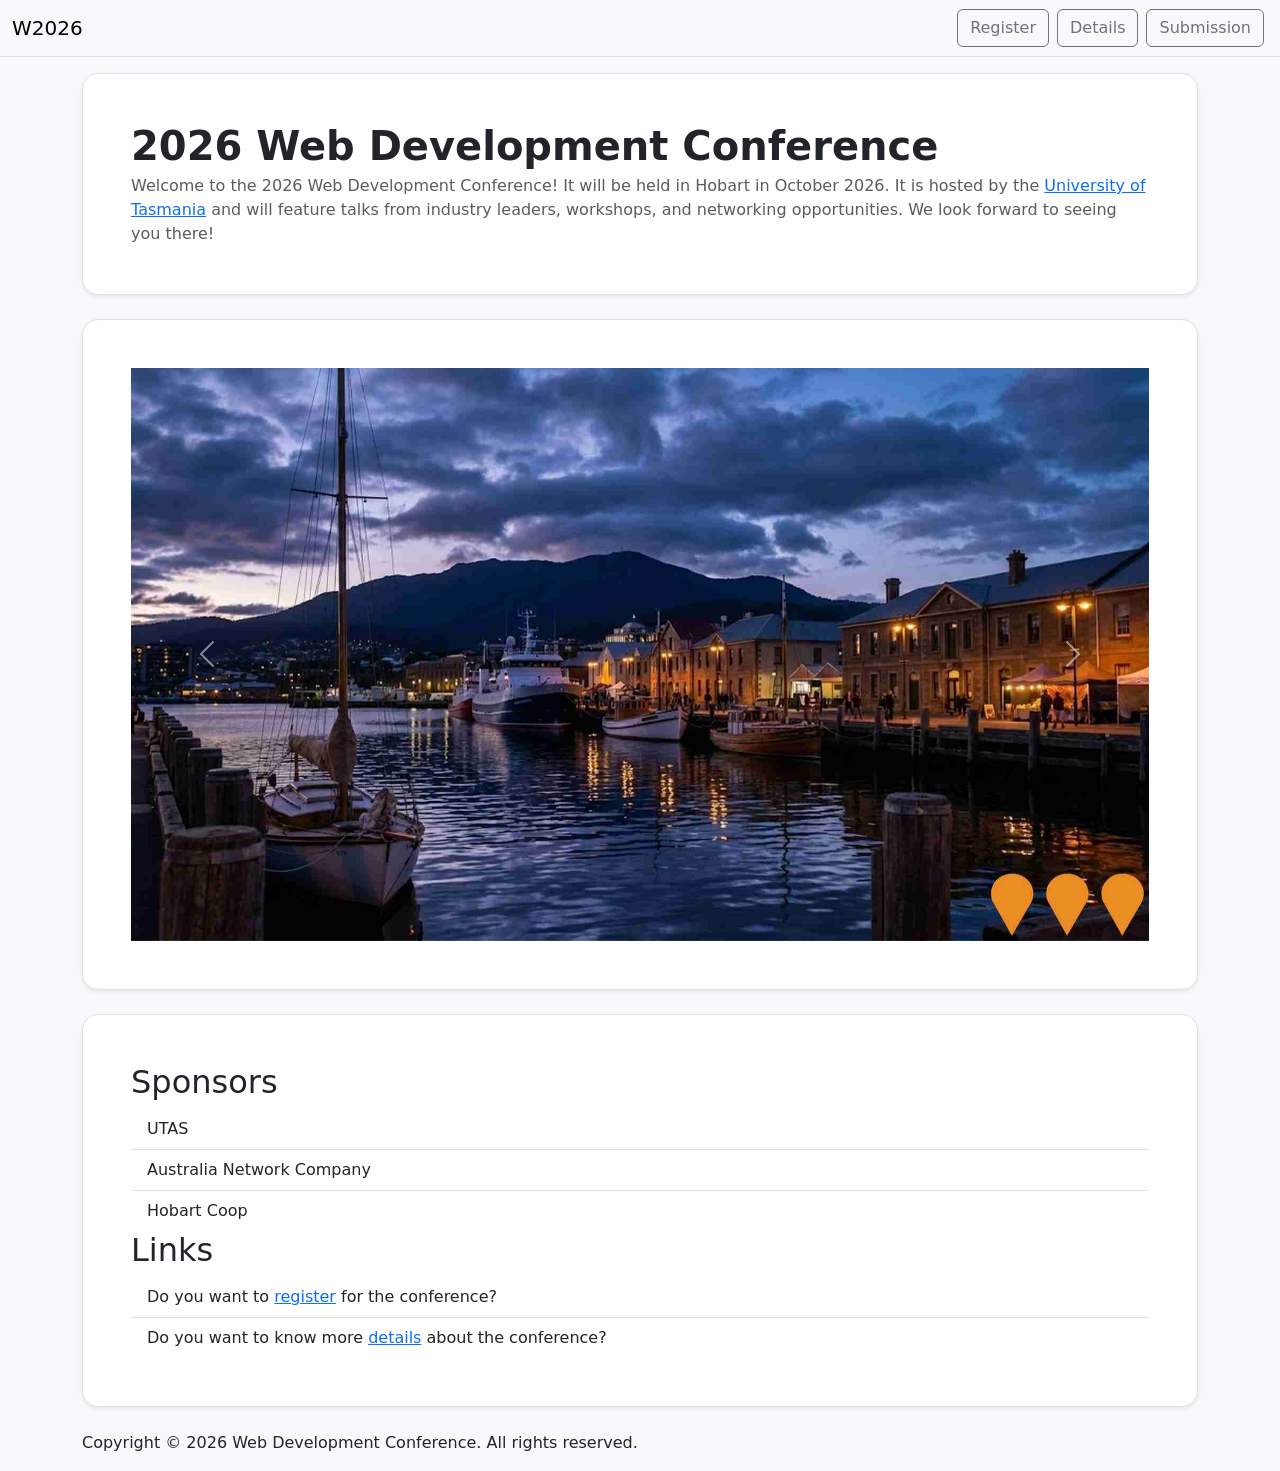
<file: index.html>
<!DOCTYPE html>
<html lang="en">
<head>
    <meta charset="UTF-8">
    <title>KIT502 Tutorial 1</title>
    <link href="https://cdn.jsdelivr.net/npm/bootstrap@5.3.8/dist/css/bootstrap.min.css" rel="stylesheet" integrity="sha384-sRIl4kxILFvY47J16cr9ZwB07vP4J8+LH7qKQnuqkuIAvNWLzeN8tE5YBujZqJLB" crossorigin="anonymous">
    <link rel="stylesheet" href="style.css">
</head>
<body class="bg-light">
    <nav class="navbar border-bottom">
        <div class="container-fluid">
            <a class="navbar-brand" href="index.html">W2026</a>

            <ul class="navbar-nav flex-row">
                <li class="nav-item mx-1">
                    <a class="btn btn-outline-secondary" href="register.html" role="button">Register</a>
                </li>
                <li class="nav-item mx-1">
                    <a class="btn btn-outline-secondary" href="details.html" role="button">Details</a>
                </li>
                  <li class="nav-item mx-1">
                    <a class="btn btn-outline-secondary" href="manage_submission.html" role="button">Submission</a>
                </li>
            </ul>
        </div>
    </nav>

    <main class="container my-3 content_wrapper">
    <!-- Page header -->
    <div class="p-4 p-md-5 bg-white border rounded-4 shadow-sm mb-4">
        <h1 class="fw-bold text-forest mb-1">2026 Web Development Conference</h1>
        <p class="text-muted mb-0">
        Welcome to the 2026 Web Development Conference! It will be held in Hobart in October 2026.
                It is hosted by the <a href="https://www.utas.edu.au/">University of Tasmania</a> and will feature talks from industry leaders, 
                workshops, and networking opportunities. We look forward to seeing you there!
        </p>
    </div>

    <div class="p-4 p-md-5 bg-white border rounded-4 shadow-sm mb-4">
        <div id="carouselExample" class="carousel slide">
            <div class="carousel-inner">
                <div class="carousel-item active">
                <img src="pr_903.jpg" class="d-block w-100" alt="harbour_sunset">
                </div>
                <div class="carousel-item">
                <img src="136474-56-header.jpg" class="d-block w-100" alt="harbour_evening">
                </div>
            </div>
            <button class="carousel-control-prev" type="button" data-bs-target="#carouselExample" data-bs-slide="prev">
                <span class="carousel-control-prev-icon" aria-hidden="true"></span>
                <span class="visually-hidden">Previous</span>
            </button>
            <button class="carousel-control-next" type="button" data-bs-target="#carouselExample" data-bs-slide="next">
                <span class="carousel-control-next-icon" aria-hidden="true"></span>
                <span class="visually-hidden">Next</span>
            </button>
        </div>
    </div>

    <div class="p-4 p-md-5 bg-white border rounded-4 shadow-sm mb-4">
        <h2>Sponsors</h2>
        <ul class="list-group list-group-flush">
            <li class="list-group-item">UTAS</li>
            <li class="list-group-item">Australia Network Company</li>
            <li class="list-group-item">Hobart Coop</li>
        </ul>

        <h2>Links</h2> 
        <ul class="list-group list-group-flush">
            <li class="list-group-item">Do you want to <a href="register.html">register</a> for the conference?</li>
            <li class="list-group-item">Do you want to know more <a href="details.html">details</a> about the conference?</li>
        </ul>
    </div>



    <section id="footer">
        <p>Copyright &copy; 2026 Web Development Conference. All rights reserved.</p>
    </section>
    
    </main>
    <script src="https://cdn.jsdelivr.net/npm/bootstrap@5.3.8/dist/js/bootstrap.bundle.min.js" integrity="sha384-FKyoEForCGlyvwx9Hj09JcYn3nv7wiPVlz7YYwJrWVcXK/BmnVDxM+D2scQbITxI" crossorigin="anonymous"></script>
 
</html>
</file>
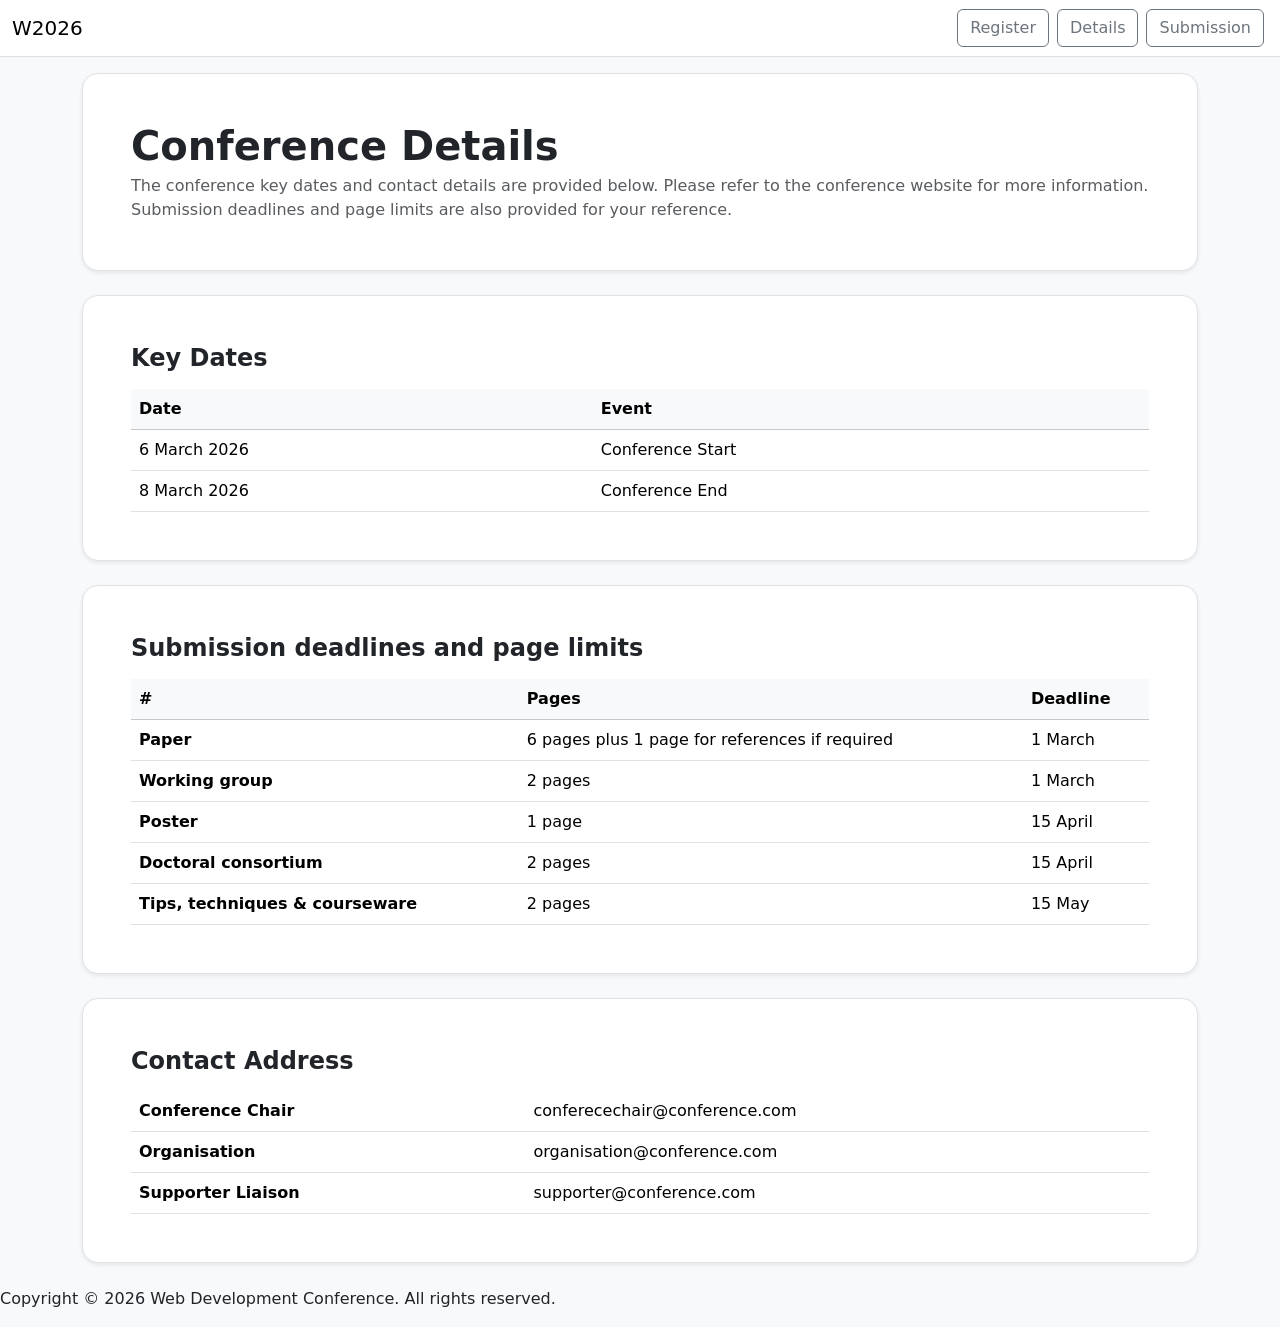
<file: details.html>
<!DOCTYPE html>
<html lang="en">
  <head>
    <meta charset="UTF-8" />
    <meta name="viewport" content="width=device-width, initial-scale=1.0" />
    <title>Document</title>
    <link
      href="https://cdn.jsdelivr.net/npm/bootstrap@5.3.8/dist/css/bootstrap.min.css"
      rel="stylesheet"
      integrity="sha384-sRIl4kxILFvY47J16cr9ZwB07vP4J8+LH7qKQnuqkuIAvNWLzeN8tE5YBujZqJLB"
      crossorigin="anonymous"
    />
  </head>
  <body class="bg-light">
    <nav class="navbar border-bottom bg-white">
      <div class="container-fluid">
        <a class="navbar-brand" href="index.html">W2026</a>

        <ul class="navbar-nav flex-row">
          <li class="nav-item mx-1">
            <a class="btn btn-outline-secondary" href="register.html" role="button">Register</a>
          </li>
          <li class="nav-item mx-1">
            <a class="btn btn-outline-secondary" href="details.html" role="button">Details</a>
          </li>
          <li class="nav-item mx-1">
            <a class="btn btn-outline-secondary" href="manage_submission.html" role="button">
              Submission
            </a>
          </li>
        </ul>
      </div>
    </nav>

    <main class="container my-3">
      <!-- Page header -->
      <div class="p-4 p-md-5 bg-white border rounded-4 shadow-sm mb-4">
        <h1 class="fw-bold text-forest mb-1">Conference Details</h1>
        <p class="text-muted mb-0">
          The conference key dates and contact details are provided below. Please refer to the
          conference website for more information. Submission deadlines and page limits are also
          provided for your reference.
        </p>
      </div>

      <div class="p-4 p-md-5 bg-white border rounded-4 shadow-sm mb-4">
        <div class="d-flex align-items-center justify-content-between flex-wrap gap-2 mb-3">
          <h2 class="h4 fw-bold text-forest mb-0">Key Dates</h2>
        </div>

        <div class="table-responsive">
          <table class="table table-hover align-middle mb-0" id="keyDatesTable">
            <thead class="table-light">
              <tr>
                <th scope="col">Date</th>
                <th scope="col">Event</th>
              </tr>
            </thead>
            <tbody id="keyDatesTableBody">
              <tr>
                <td>6 March 2026</td>
                <td>Conference Start</td>
              </tr>
              <tr>
                <td>8 March 2026</td>
                <td>Conference End</td>
              </tr>
            </tbody>
          </table>
        </div>
      </div>

      <div class="p-4 p-md-5 bg-white border rounded-4 shadow-sm mb-4">
        <div class="d-flex align-items-center justify-content-between flex-wrap gap-2 mb-3">
          <h2 class="h4 fw-bold text-forest mb-0">Submission deadlines and page limits</h2>
        </div>

        <div class="table-responsive">
          <table class="table table-hover align-middle mb-0" id="submissionLimitsTable">
            <thead class="table-light">
              <tr>
                <th scope="col">#</th>
                <th scope="col">Pages</th>
                <th scope="col">Deadline</th>
              </tr>
            </thead>
            <tbody>
              <tr>
                <th scope="row">Paper</th>
                <td>6 pages plus 1 page for references if required</td>
                <td>1 March</td>
              </tr>
              <tr>
                <th scope="row">Working group</th>
                <td>2 pages</td>
                <td>1 March</td>
              </tr>
              <tr>
                <th scope="row">Poster</th>
                <td>1 page</td>
                <td>15 April</td>
              </tr>
              <tr>
                <th scope="row">Doctoral consortium</th>
                <td>2 pages</td>
                <td>15 April</td>
              </tr>
              <tr>
                <th scope="row">Tips, techniques &amp; courseware</th>
                <td>2 pages</td>
                <td>15 May</td>
              </tr>
            </tbody>
          </table>
        </div>
      </div>

      <!-- contact address -->
      <div class="p-4 p-md-5 bg-white border rounded-4 shadow-sm mb-4">
        <div class="d-flex align-items-center justify-content-between flex-wrap gap-2 mb-3">
          <h2 class="h4 fw-bold text-forest mb-0">Contact Address</h2>
        </div>

        <div class="table-responsive">
          <table class="table table-hover align-middle mb-0" id="contactAddressTable">
            <tbody>
              <tr>
                <th scope="row">Conference Chair</th>
                <td>conferecechair@conference.com</td>
              </tr>
              <tr>
                <th scope="row">Organisation</th>
                <td>organisation@conference.com</td>
              </tr>
              <tr>
                <th scope="row">Supporter Liaison</th>
                <td>supporter@conference.com</td>
              </tr>
        </tbody>
          </table>
        </div>
      </div>

    </main>

    <section id="footer">
      <p>Copyright &copy; 2026 Web Development Conference. All rights reserved.</p>
    </section>
  </body>
</html>
</file>
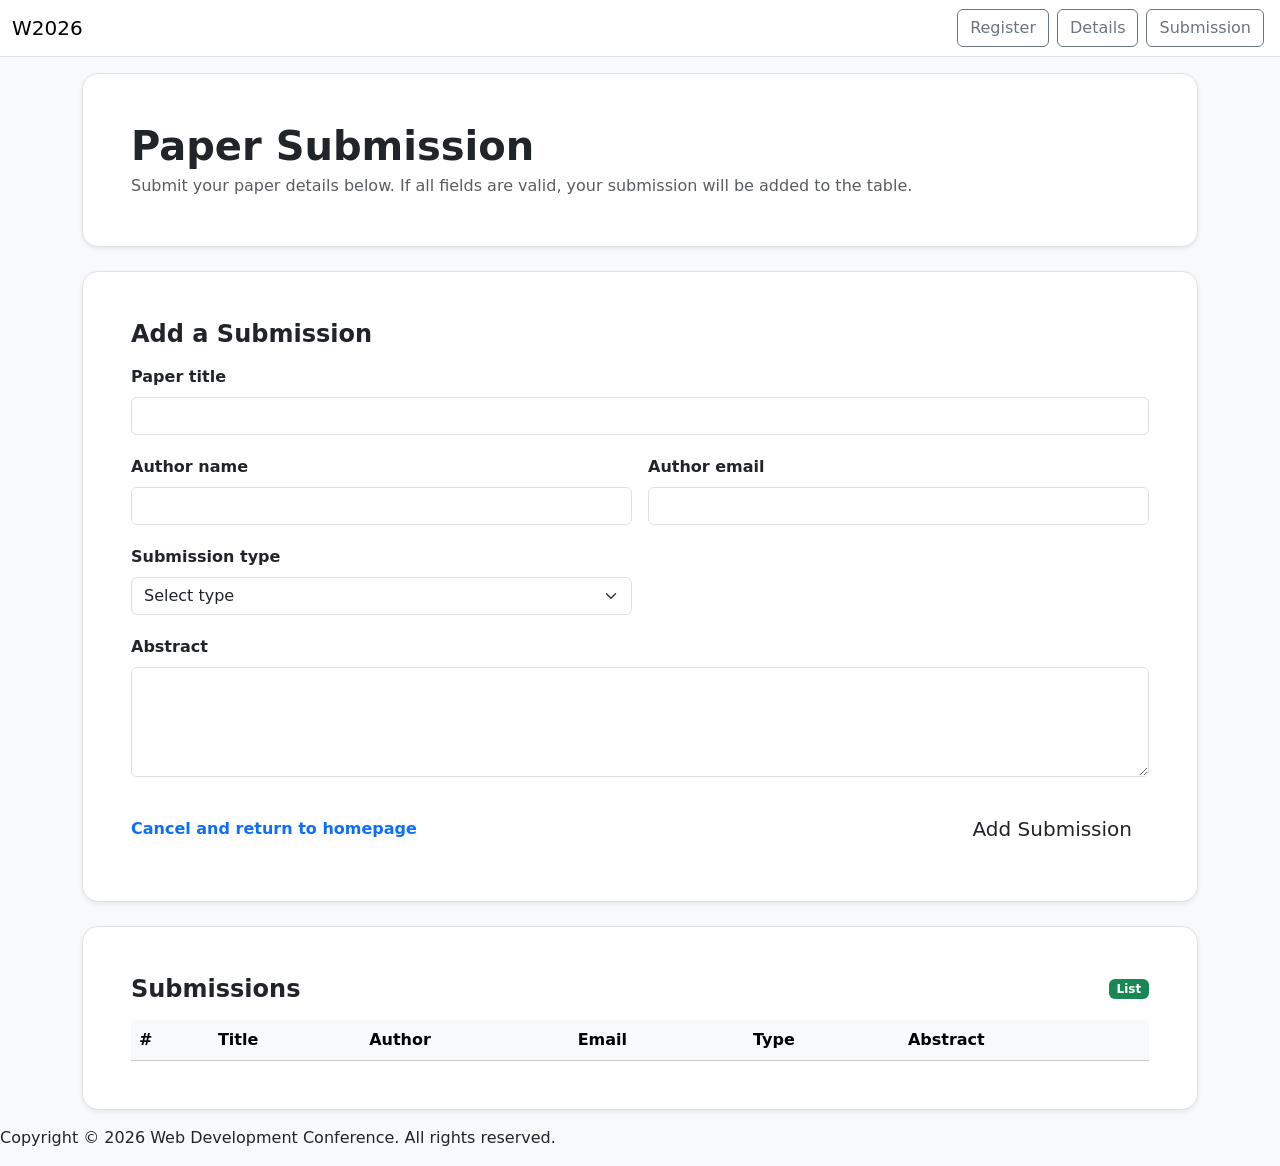
<file: manage_submission.html>
<!DOCTYPE html>
<html lang="en">
<head>
    <meta charset="UTF-8">
    <title>KIT502 Tutorial 1</title>
    <link href="https://cdn.jsdelivr.net/npm/bootstrap@5.3.8/dist/css/bootstrap.min.css" rel="stylesheet" integrity="sha384-sRIl4kxILFvY47J16cr9ZwB07vP4J8+LH7qKQnuqkuIAvNWLzeN8tE5YBujZqJLB" crossorigin="anonymous">
    <link rel="stylesheet" href="style.css">
</head>
<body class="bg-light">
    <nav class="navbar border-bottom bg-white">
        <div class="container-fluid">
            <a class="navbar-brand" href="index.html">W2026</a>

            <ul class="navbar-nav flex-row">
                <li class="nav-item mx-1">
                    <a class="btn btn-outline-secondary" href="register.html" role="button">Register</a>
                </li>
                <li class="nav-item mx-1">
                    <a class="btn btn-outline-secondary" href="details.html" role="button">Details</a>
                </li>
                  <li class="nav-item mx-1">
                    <a class="btn btn-outline-secondary" href="manage_submission.html" role="button">Submission</a>
                </li>
            </ul>
        </div>
    </nav>

    <main class="container my-3">
    <!-- Page header -->
    <div class="p-4 p-md-5 bg-white border rounded-4 shadow-sm mb-4">
        <h1 class="fw-bold text-forest mb-1">Paper Submission</h1>
        <p class="text-muted mb-0">
        Submit your paper details below. If all fields are valid, your submission will be
        added to the table.
        </p>
    </div>

    <!-- Form card -->
    <div class="p-4 p-md-5 bg-white border rounded-4 shadow-sm mb-4">
        <h2 class="h4 fw-bold text-forest mb-3">Add a Submission</h2>

        <!-- No validate (as requested earlier) -->
        <form id="submissionForm" action="#nowhere">
        <div class="row g-3">
            <div class="col-12">
            <label for="paperTitle" class="form-label fw-semibold">Paper title</label>
            <input type="text" class="form-control" id="paperTitle" />
            <div id="paperTitleError" class="error-msg mt-1"></div>
            </div>

            <div class="col-md-6">
            <label for="authorName" class="form-label fw-semibold">Author name</label>
            <input type="text" class="form-control" id="authorName" />
            <div id="authorNameError" class="error-msg mt-1"></div>
            </div>

            <div class="col-md-6">
            <label for="authorEmail" class="form-label fw-semibold">Author email</label>
            <input type="email" class="form-control" id="authorEmail" />
            <div id="authorEmailError" class="error-msg mt-1"></div>
            </div>

            <div class="col-md-6">
            <label for="paperType" class="form-label fw-semibold">Submission type</label>
            <select class="form-select" id="paperType">
                <option value="">Select type</option>
                <option>Paper</option>
                <option>Working group</option>
                <option>Poster</option>
                <option>Doctoral consortium</option>
                <option>Tips, techniques &amp; courseware</option>
            </select>
            <div id="paperTypeError" class="error-msg mt-1"></div>
            </div>

            <div class="col-12">
            <label for="abstract" class="form-label fw-semibold">Abstract</label>
            <textarea class="form-control" id="abstract" rows="4"></textarea>
            <div id="abstractError" class="error-msg mt-1"></div>
            </div>

            <div class="col-12 d-flex justify-content-between align-items-center mt-4">
            <a href="index.html" class="text-forest fw-semibold text-decoration-none">
                Cancel and return to homepage
            </a>
            <button type="submit" class="btn btn-forest btn-lg">
                Add Submission
            </button>
            </div>
        </div>
        </form>
    </div>

    <!-- Table card -->
    <div class="p-4 p-md-5 bg-white border rounded-4 shadow-sm">
        <div class="d-flex align-items-center justify-content-between flex-wrap gap-2 mb-3">
        <h2 class="h4 fw-bold text-forest mb-0">Submissions</h2>
        <span class="badge bg-success">List</span>
        </div>

        <div class="table-responsive">
        <table class="table table-hover align-middle mb-0" id="submissionTable">
            <thead class="table-light">
            <tr>
                <th scope="col">#</th>
                <th scope="col">Title</th>
                <th scope="col">Author</th>
                <th scope="col">Email</th>
                <th scope="col">Type</th>
                <th scope="col">Abstract</th>
            </tr>
            </thead>
            <tbody id="submissionTableBody">
            <!-- New rows will be added here -->
            </tbody>
        </table>
        </div>
    </div>
    </main>
    
    <section id="footer">
        <p>Copyright &copy; 2026 Web Development Conference. All rights reserved.</p>
    </section>

    <script src="engine.js"></script>
</body>
</html>
</file>
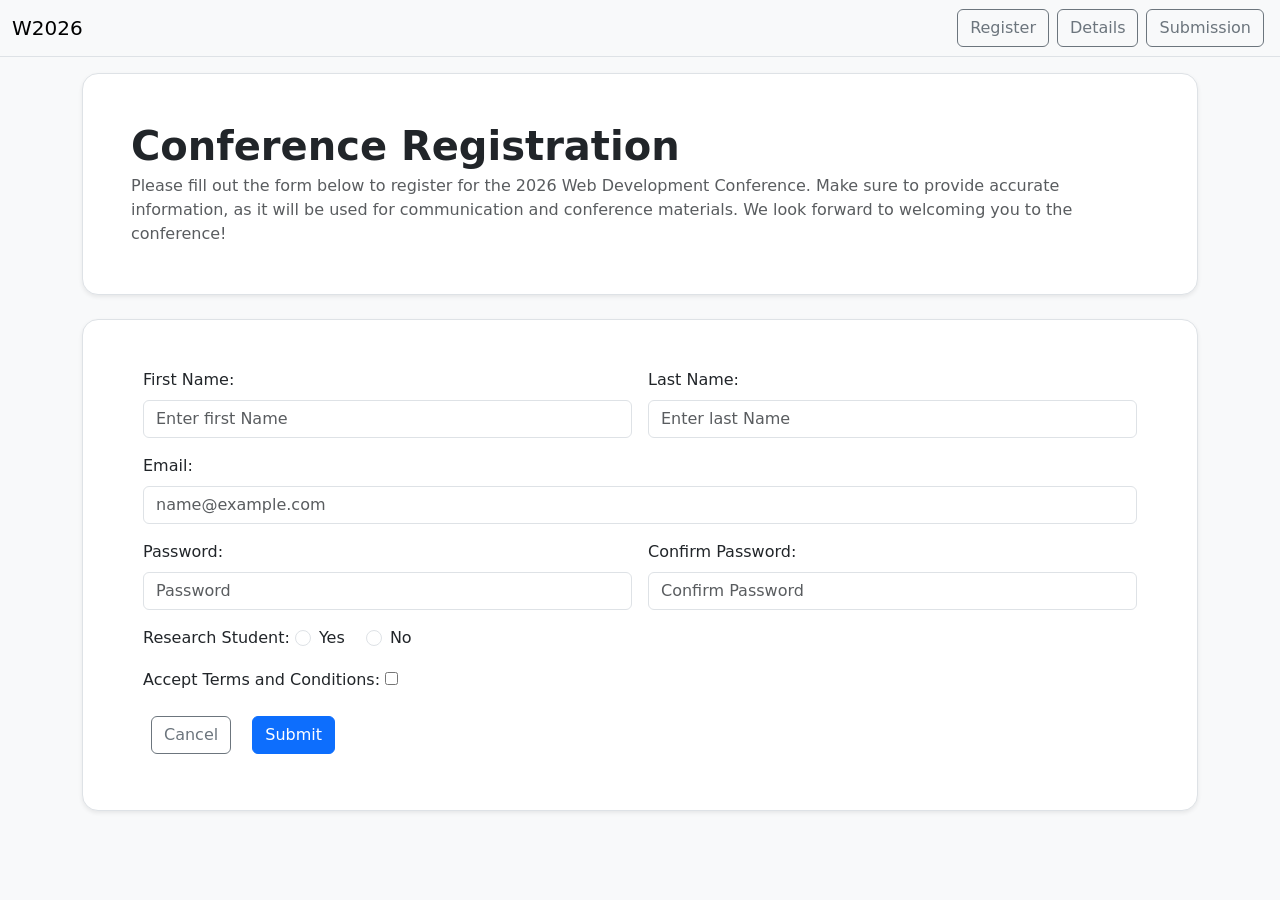
<file: register.html>
<!DOCTYPE html>
<html lang="en">
<head>
    <meta charset="UTF-8">
    <meta name="viewport" content="width=device-width, initial-scale=1.0">
    <title>Document</title>
    <link href="https://cdn.jsdelivr.net/npm/bootstrap@5.3.8/dist/css/bootstrap.min.css" rel="stylesheet" integrity="sha384-sRIl4kxILFvY47J16cr9ZwB07vP4J8+LH7qKQnuqkuIAvNWLzeN8tE5YBujZqJLB" crossorigin="anonymous">
    <link rel="stylesheet" href="style.css">
</head>
<body class="bg-light">
    <nav class="navbar border-bottom">
        <div class="container-fluid">
            <a class="navbar-brand" href="index.html">W2026</a>

            <ul class="navbar-nav flex-row">
                <li class="nav-item mx-1">
                    <a class="btn btn-outline-secondary" href="register.html" role="button">Register</a>
                </li>
                <li class="nav-item mx-1">
                    <a class="btn btn-outline-secondary" href="details.html" role="button">Details</a>
                </li>
                  <li class="nav-item mx-1">
                    <a class="btn btn-outline-secondary" href="manage_submission.html" role="button">Submission</a>
                </li>
            </ul>
        </div>
    </nav>

    <main class="container my-3">

    <!-- Page header -->
    <div class="p-4 p-md-5 bg-white border rounded-4 shadow-sm mb-4">
        <h1 class="fw-bold text-forest mb-1">Conference Registration</h1>
        <p class="text-muted mb-0">
            Please fill out the form below to register for the 2026 Web Development Conference. Make sure to provide accurate information, as it will be used for communication and conference materials. We look forward to welcoming you to the conference!
        </p>
    </div>

    <div class="p-4 p-md-5 bg-white border rounded-4 shadow-sm mb-4">
        <form id="registrationForm" class="container">
            <div class="row g-3">
                <div class="col-md-6">
                    <label for="fname" class="form-label">First Name:</label>
                    <input type="text" class="form-control" id="fname" name="fname" placeholder="Enter first Name">

                    <div id="fnameFeedback"></div>
                </div>

                <div class="col-md-6">
                    <label for="lname" class="form-label">Last Name:</label>
                    <input type="text" class="form-control" id="lname" name="lname" placeholder="Enter last Name">

                    <div id="lnameFeedback"></div>
                </div>

                <div class="col-md-12">
                    <label for="email" class="form-label">Email:</label>
                    <input type="email" class="form-control" id="email" name="email" placeholder="name@example.com">

                    <div id="emailFeedback"></div>
                </div>

                <div class="col-md-6">
                    <label for="password" class="form-label">Password:</label>
                    <input type="password" id="password" name="password" 
                        minlength="7" maxlength="12" pattern="(?=.*[0-9])[A-Za-z0-9]{7,12}" 
                        title="Password must contain 7 - 12 letters with at least one number"
                        class="form-control"
                        placeholder="Password">   

                    <div id="passwordFeedback"></div>
                </div>
                
                <div class="col-md-6">
                    <label for="confirm_password" class="form-label">Confirm Password:</label>
                    <input type="password" id="confirm_password" name="confirm_password" 
                        minlength="7" maxlength="12" pattern="(?=.*[0-9])[A-Za-z0-9]{7,12}" 
                        title="Password must contain 7 - 12 letters with at least one number"
                        class="form-control"
                        placeholder="Confirm Password">

                    <div id="confirmPasswordFeedback"></div>
                </div>
            </div>

            <div class="g-3">
                <div class="col-md-12 my-3">
                    <label for="research_student">Research Student:</label>
                    <div class="form-check form-check-inline">
                        <input class="form-check-input" type="radio" name="research" id="yes" value="yes">
                        <label class="form-check-label" for="yes">Yes</label>
                    </div>

                    <div class="form-check form-check-inline">
                        <input class="form-check-input" type="radio" name="research" id="no" value="no">
                        <label class="form-check-label" for="no">No</label>
                    </div>

                    <div id="statusError" class="d-none">Please select an option</div>
                </div>


                <div class="col-md-12 my-3">
                    <label for="terms">Accept Terms and Conditions:</label>
                    <input type="checkbox" id="check" name="terms"><br>

                    <div id="termsError" class="d-none">You must accept the terms and conditions</div>
                </div>



                <a class="btn  btn-outline-secondary m-2" href="index.html" role="button">Cancel</a>
                <input type="submit" class="btn btn-primary m-2" value="Submit">

            </div>

        </form>
    </div>
    </main>
<script src="script.js"></script>
</body>
</html>
</file>
<file: style.css>
.box {
    width: 25%;
    height: 30%;
    border: 2px solid black;
    background-color: lightblue;

    padding: 10px;
    margin: 10px;
}

/* section {
    width: 200px;
    height: 200px;
    background-color: darkgray;
} */

#brief_info_block {
    background-color: lightgray;
}

footer {
    background-color: lightgray;
    text-align: center;
    padding: 10px;
}

.input_error {
    border: 2px solid red;
}

input {
    border: 1px solid black;
    border-radius: 8px;
}

#statusError, #termsError {
    color: #dc3545;
    font-size: 0.9em;
}

/* .content_wrapper {
    max-width: 900px;
} */
</file>
